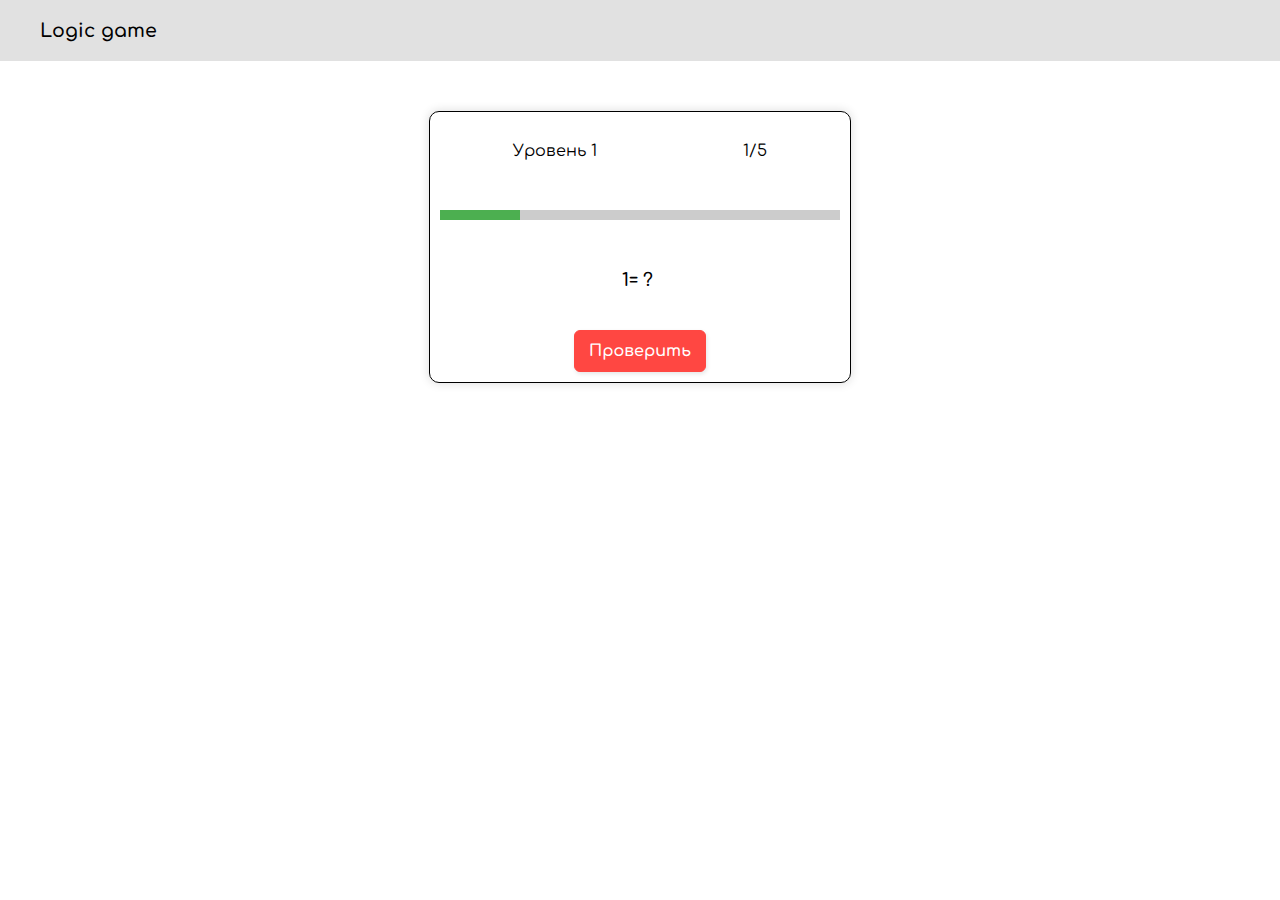
<file: index.html>
<!DOCTYPE html>
<html lang="en">
<head>
    <meta charset="UTF-8">
    <meta name="viewport" content="width=device-width, initial-scale=1.0">
    <title>MakeBrainHard</title>
    <link rel="stylesheet" type="text/css" href="./logic-g.css">
    <link rel="preconnect" href="https://fonts.googleapis.com">
    <link rel="preconnect" href="https://fonts.gstatic.com" crossorigin>
    <link href="https://fonts.googleapis.com/css2?family=Comfortaa:wght@300;400&family=Montserrat:wght@100;400;500;600;700&display=swap"
          rel="stylesheet">

</head>
<body>
<header>
    <div class="container">
        <nav class="navbar">
            <span class="navbarBrand">Logic game</span>
        </nav>
    </div>
</header>
<main>
    <section class="game">
        <div class="level-info">
            <span id="current-level">Уровень 1</span>
            <span id="remaining-levels">Осталось подуровней: 4</span>
        </div>
        <div class="progress-bar">
            <div class="progress"></div>
        </div>

        <div class="example">


        </div>
        <button
                class="button"
                role="button"
                id="checkButton"
                onclick="checkValue()"
        >
            Проверить
        </button>
    </section>
</main>

<script src="./logic-g.js"></script>
</body>
</html>
</file>
<file: logic-g.css>
*{
  margin: 0;
  padding: 0;
}
body{
    font-family: Comfortaa;
}
header{
  background: #e1e1e1;
  padding: 20px;
}
.container{
  max-width: 1200px;
  margin: 0 auto;
}
.navbarBrand{
  font-size: 19px;
  font-weight: 600;
}

.game{
  margin: 50px auto 0;
  border-radius: 10px;
  border: 1px solid #000;
  width: 400px;
  padding: 10px;
  box-shadow: 0px 0px 10px 1px #e1e1e1;
}
.gameHeader{
  display: flex;
  justify-content: space-around;
  font-size: 18px;
  font-weight: 600;
}

.example{
  display: flex;
  flex-direction: column;
  align-items: center;
  text-align: center;
  margin-bottom: 30px;
}
article{
  display: flex;
  margin-bottom: 10px;
  font-size: 18px;
  font-weight: 600;
}
hr{
  background: black;
  height: 1px;
  margin: 15px 0;
}
.finish{
  font-size: 19px;
  font-weight: 600;
}

/* CSS button*/
.button {
  transition: 0.3s;
  display: block;
  margin: 20px auto 0;
  background: #FF4742;
  border: 1px solid #FF4742;
  border-radius: 6px;
  box-shadow: rgba(0, 0, 0, 0.1) 1px 2px 4px;
  box-sizing: border-box;
  color: #FFFFFF;
  cursor: pointer;
  font-family: Comfortaa;
  font-size: 16px;
  font-weight: 600;
  line-height: 16px;
  min-height: 40px;
  outline: 0;
  padding: 12px 14px;
  text-align: center;
  text-rendering: geometricprecision;
  text-transform: none;
  user-select: none;
  -webkit-user-select: none;
  touch-action: manipulation;
  vertical-align: middle;
}

.button:hover,
.button:active {
  transition: 0.3s;
  background-color: initial;
  background-position: 0 0;
  color: #FF4742;
}

.button:active {
  opacity: .5;
}

.progress-bar {
  width: 100%;
  height: 10px;
  background-color: #ccc;
  position: relative;
  margin: 50px 0;
}

.progress {
  width: 0;
  height: 100%;
  background-color: #4caf50;
  position: absolute;
}

.level-info {
  margin-top: 20px;
  text-align: center;

  display: flex;
  justify-content: space-around;

}
.booleanTextStyle{
  width: 20px;
  cursor: pointer;
}
</file>
